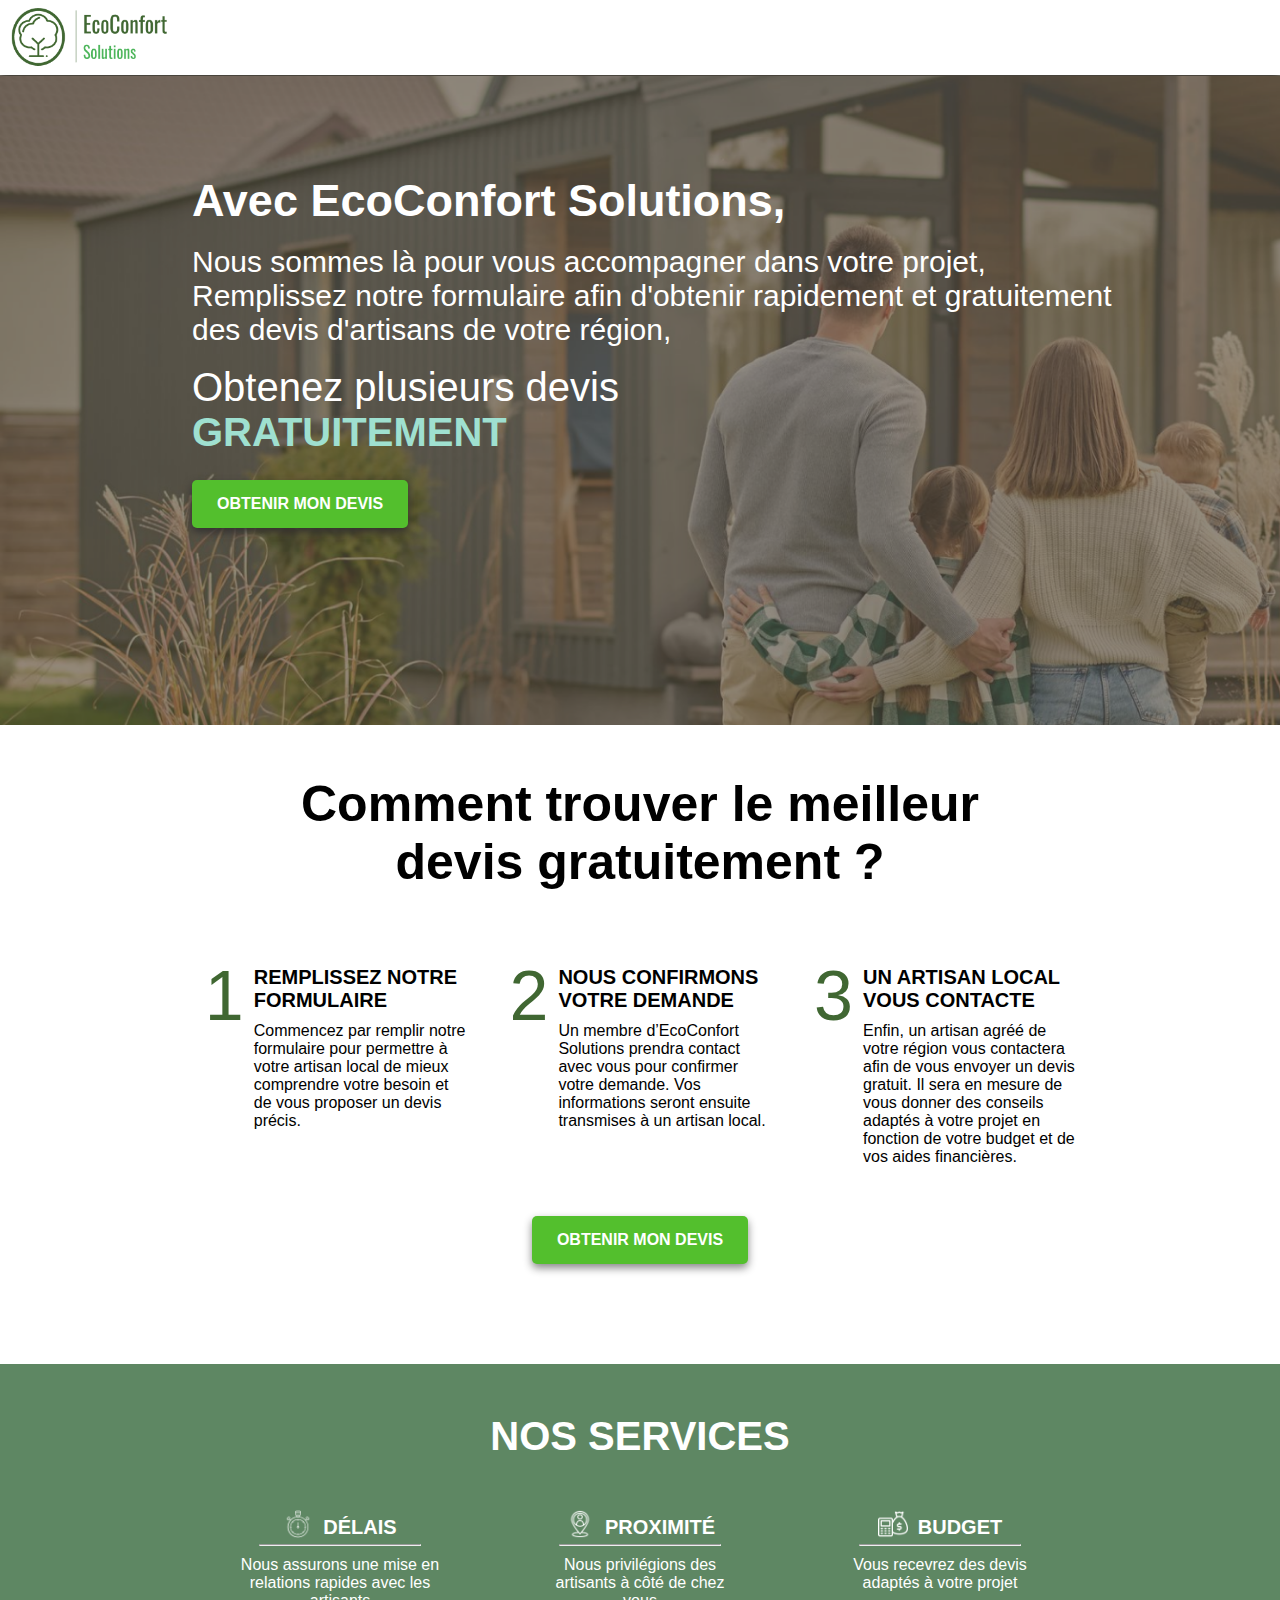
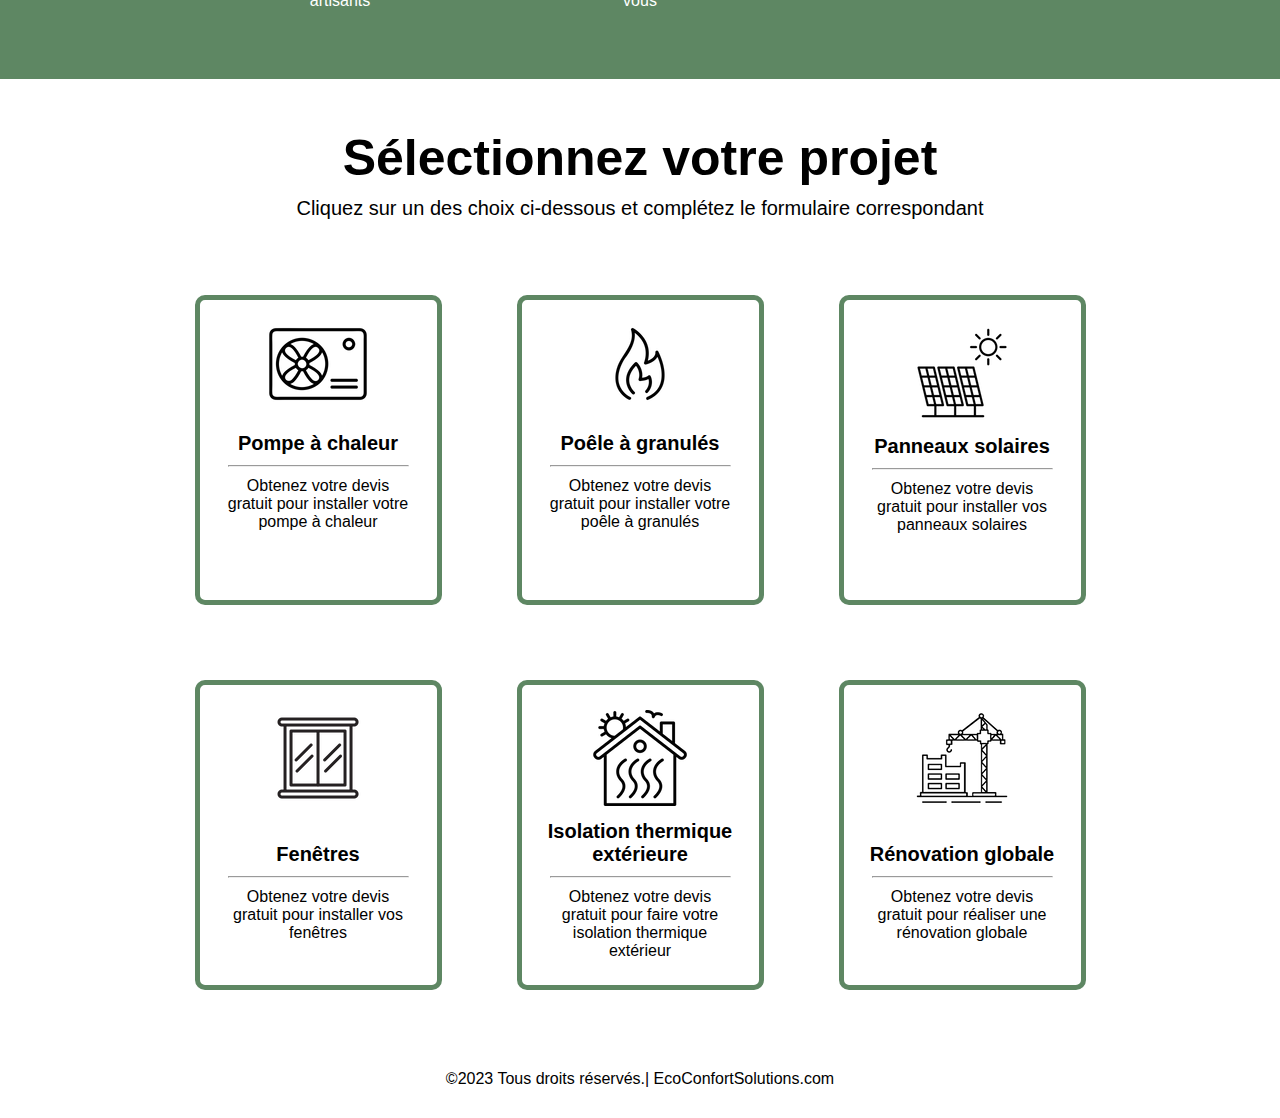
<file: home-page/index.html>
<!DOCTYPE html>
<html lang="en">
<head>
    <meta charset="UTF-8">
    <title>EcosConfortSolution</title>
    <meta name="description" content="">
    <meta name="viewport" content="width=device-width, initial-scale=1">

    <link rel="stylesheet" href="css/home-page.css">
    <link rel="icon" type="image/x-icon" href="img/favicon.svg">
</head>
<body>
    <nav>
        <img src="img/Group 1.png" alt="logo d'éco confort solution">
    </nav>
    <header>
        <div>
            <p>
                <span id="txt-l1">Avec EcoConfort Solutions,</span>
                <br><br>
                <span class="text-l2">Nous sommes là pour vous accompagner dans votre projet, <br></span>
                <span class="text-l2" id="visibility">Remplissez notre formulaire afin d'obtenir rapidement et gratuitement <br> des devis d'artisans de votre région,</span>

                <br><br>
                <span id="txt-l3">Obtenez plusieurs devis</span><br>
                <span id="free">GRATUITEMENT</span>
            </p>
            <a href="#p3"><button>OBTENIR MON DEVIS</button></a>
        </div>
    </header>

    <div id="first-page">
        <h1>Comment trouver le meilleur devis gratuitement ?</h1>
        <div id="stage">
            <div class="sub-step">
                <div>
                    <div class="number">1</div>
                    <div>
                        <h2>REMPLISSEZ NOTRE FORMULAIRE</h2>
                        <p>Commencez par remplir notre formulaire pour permettre à votre artisan local de mieux comprendre votre besoin et de vous proposer un devis précis.</p>
                    </div>
                </div>
            </div>

            <div class="sub-step">
                <div>
                    <div class="number">2</div>
                    <div>
                        <h2>NOUS CONFIRMONS VOTRE DEMANDE</h2>
                        <p>Un membre d’EcoConfort Solutions prendra contact avec vous pour confirmer votre demande. Vos informations seront ensuite transmises à un artisan local.</p>
                    </div>
                </div>
            </div>

            <div class="sub-step">
                <div>
                    <div class="number">3</div>
                    <div>
                        <h2>UN ARTISAN LOCAL VOUS CONTACTE</h2>
                        <p>Enfin, un artisan agréé de votre région vous contactera afin de vous envoyer un devis gratuit. Il sera en mesure de vous donner des conseils adaptés à votre projet en fonction de votre budget et de vos aides financières.</p>
                    </div>
                </div>
            </div>
        </div>
        <div class="button-flex">
            <a href="#p3"><button>OBTENIR MON DEVIS</button></a>
        </div>
    </div>

    <div id="bandeau">
        <h3>NOS SERVICES</h3>
        <div id="container-card">
        <div class="card">
            <div>
                <div class="title">
                    <img src="img/time-limited.png" alt="logo de chronomètre">
                    <h4>DÉLAIS</h4>
                </div>
                <hr>
                <p>Nous assurons une mise en relations rapides avec les artisants</p>
            </div>
        </div>

        <div class="card">
            <div>
                <div class="title">
                    <img src="img/local.png" alt="logo de localisation">
                    <h4>PROXIMITÉ</h4>
                </div>
                <hr>
                <p>Nous privilégions des artisants à côté de chez vous</p>
            </div>
        </div>

        <div class="card">
            <div>
                <div class="title">
                    <img src="img/budget.png" alt="logo d'une bourse d'argent">
                    <h4>BUDGET</h4>
                </div>
                <hr>
                <p>Vous recevrez des devis adaptés à votre projet</p>
            </div>
        </div>
        </div>
    </div>

    <div id="p3">
        <h3>Sélectionnez votre projet</h3>
        <p id="subtitle">Cliquez sur un des choix ci-dessous et complétez le formulaire correspondant</p>
        <div>
            <div class="container-card-click">
                <a href="lpPompeChaleur/pompechaleur.php">
                    <div class="card-click">
                        <img src="img/fan-ventilator.png" alt="logo pompe à chaleur">
                        <p class="title-card"><strong>Pompe à chaleur</strong></p>
                        <hr>
                        <p>Obtenez votre devis gratuit pour installer votre pompe à chaleur</p>
                    </div>
                </a>

                <a href="poêle_granules/poele_granule.php">
                    <div class="card-click">
                        <img src="img/fire.png" alt="logo de flamme">
                        <p class="title-card"><strong>Poêle à granulés</strong></p>
                        <hr>
                        <p>Obtenez votre devis gratuit pour installer votre poêle à granulés</p>
                    </div>
                </a>

                <a href="lp_energy_solar/solar_energy.php">
                    <div class="card-click">
                        <img src="img/solar-panel.png" alt="logo de panneaux solaires" class="space">
                        <p class="title-card"><strong>Panneaux solaires</strong></p>
                        <hr>
                        <p>Obtenez votre devis gratuit pour installer vos panneaux solaires</p>
                    </div>
                </a>

            </div>
            
            <div class="container-card-click">

                <a href="window/window.php">
                    <div class="card-click">
                        <img src="img/window.png" alt="logo de fenêtres" class="other-space">
                        <p class="title-card"><strong>Fenêtres</strong></p>
                        <hr>
                        <p>Obtenez votre devis gratuit pour installer vos fenêtres</p>
                    </div>
                </a>

                <a href="isolation/isolation.php">
                    <div class="card-click">
                        <img src="img/climate-control.png" alt="logo de maison" class="space">
                        <p class="title-card"><strong>Isolation thermique extérieure</strong></p>
                        <hr>
                        <p>Obtenez votre devis gratuit pour faire votre isolation thermique extérieur</p>
                    </div>
                </a>

                <a href="renovation/renov.php">
                    <div class="card-click">
                        <img src="img/building-construction.png" alt="logo d'une grue" class="other-space">
                        <p class="title-card"><strong> Rénovation globale </strong></p>
                        <hr>
                        <p>Obtenez votre devis gratuit pour réaliser une rénovation globale</p>
                    </div>
                </a>


            </div>
        </div>
    </div>

    <footer>
        <p>
            ©2023 Tous droits réservés.| EcoConfortSolutions.com
        </p>
    </footer>

</body>
</html>
</file>
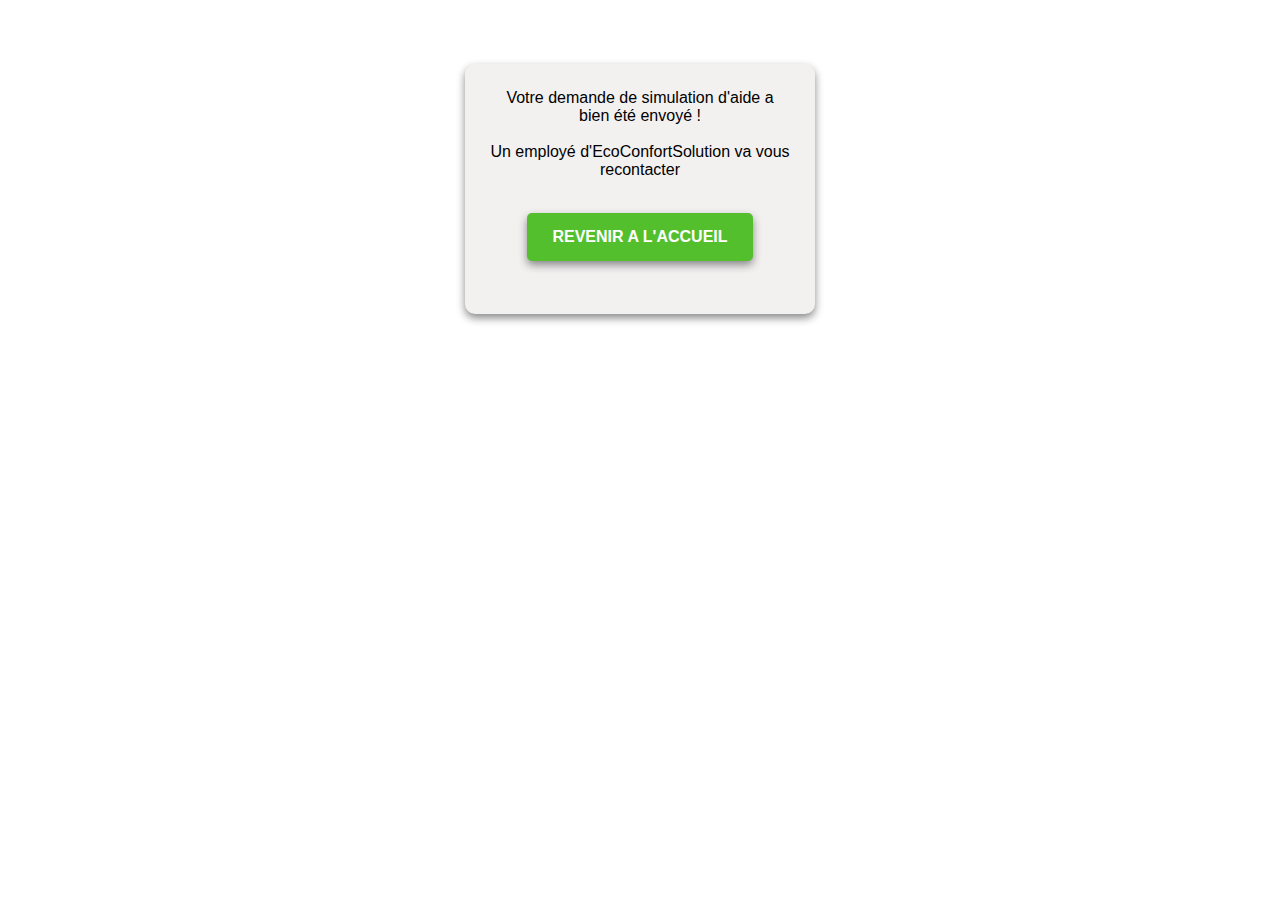
<file: home-page/redirectory.html>
<!DOCTYPE html>
<html lang="en">
<head>
    <meta charset="UTF-8">
    <title>Pompe à chaleur</title>
    <link rel="stylesheet" href="css/home-page.css">

</head>
<body>
        <div id="redirect">
            <p>
                Votre demande de simulation d'aide a bien été envoyé ! <br><br>
                Un employé d'EcoConfortSolution va vous recontacter
            </p>
            <a href="index.html"><button>REVENIR A L'ACCUEIL</button></a>
        </div>
</body>
</html>
</file>
<file: home-page/css/home-page.css>
*{
    padding: 0;
    margin: 0;
    font-family: arial;
    list-style-type: none;
    text-decoration: none;
}

/*NAV BARRE*/
nav {
    background-color: white;
    height: 75px;
    width: 100%;
    box-shadow: 0px 4px 8px rgb(0, 0, 0);
}

hr {
    width: 100px;
}

nav img {
    height: 100%;
}

/* REDIRECT */
#redirect {
    margin: auto;
    width: 300px;
    max-height: 200px;
    background-color: #f3f0f0;
    display: flex;
    flex-direction: column;
    box-shadow: 0px 4px 8px #888888;
    border-radius: 10px;
    padding: 25px;
    margin-top: 5%;
    text-align: center;
}

#redirect button {
    margin-top: 15%;
}

/*HEADER*/
header {
    background-image: url("headerimg.png");
    background-repeat: no-repeat;
    /*background-position: right;*/
    background-size: cover;
    height: 650px;
    color: white;
    font-weight: bold;
}

header div {
    color: white;
    padding-top: 100px;
    padding-left: 15%;
    /*background-color: rgba(255, 255, 255, 0.4);
    width: 700px;*/
}

#txt-l1 {
    font-weight: bold;
    font-size: 45px;
}

.text-l2 {
    font-size: 30px;
    font-weight: normal;
}

#txt-l3 {
    font-size: 40px;
    font-weight: normal;
}

#free {
    font-size: 40px;
    font-weight: bold;
    color: #9FE0D0;
}

header button {
    box-shadow: 0px 4px 8px #333030;
}

/*PAGE 1*/
#first-page {
    width: 80%;
    margin: auto;
    margin-top: 50px;
}

#first-page h1{
    text-align: center;
    font-size: 60px;
    width: 80%;
    margin: auto;
}

/*STAGE*/

#stage {
    display: flex;
    flex-direction: row;
    justify-content: space-between;
    row-gap: 10px;
    padding-top: 75px;
    margin: auto;
    width: 85%;
}

.sub-step {
    width: 30%;
}

.sub-step div:first-child{

    /*background-color: red;*/
    display: flex;
    flex-direction: row;
    justify-items: center;
    /*height: 75px;*/
}

.sub-step h2 {
    font-size: 30px;
    font-weight: 500;
    margin-bottom: 10px;
}

.number {
    color: #406732;
    font-size: 80px;
    margin-top: -10px;
    margin-right: 10px;
}

.button-flex {
    display: flex;
    margin-top: 25px;
}

button {
    background-color: #53BF2D;
    padding-top: 15px;
    padding-bottom: 15px;
    padding-left: 25px;
    padding-right: 25px;
    border: none;
    border-radius: 5px;
    text-align: center;
    font-weight: bold;
    font-size: 16px;
    box-shadow: 0px 4px 8px #888888;
    margin-bottom: 100px;
    color: white;
    margin-top: 25px;
}

a {
    margin: auto;
}

button:hover {
    background-color: #58e327;
    cursor: pointer;
}

/* BANDEAU */
#bandeau {
    background-color: #5E8763;
    height: 315px;
    width: 100%;
    color: white;
}

#bandeau h3 {
    padding-top: 50px;
    font-size: 40px;
}

#bandeau h3, #bandeau p {
    text-align: center;
}

#bandeau hr {
    color: white;
    margin: auto;
    margin-top: 5px;
    margin-bottom: 10px;
    width: 80%;
}

#container-card {
    width: 70%;
    margin: auto;
    display: flex;
    justify-content: center;
    gap: 100px;
}

.card {
    width: 200px;
    padding-top: 50px;
}
.card .title {
    display: flex;
    align-items: flex-end;
    justify-content: center;
}

.card img {
    width: 15%;
    margin-right: 10px;
}

h4 {
  font-size: 20px;
}

/* PAGE 3*/

#p3 {
    text-align: center;
    margin-top: 50px;
}

#p3 h3 {
    font-size: 50px;
}

#p3 p, #p3 h3 {
    color: black;
}

#p3 #subtitle {
    margin-top: 10px;
    font-size: 20px;
}

#p3 hr {
    margin-left: auto;
    margin-right: auto;
    margin-top: 10px;
    margin-bottom: 10px;
    width: 179px;
    color: black;
}

.container-card-click {
    width: 50%;
    margin-left: auto;
    margin-right: auto;
    display: flex;
    justify-content: center;
    gap: 75px;
    margin-top: 75px;
    margin-bottom: 50px;
}

.card-click {
    border: 5px solid #5E8763;
    border-radius: 10px;
    min-width: 237px;
    width: 85%;
    max-width: 275px;
    height: 300px;
}

.card-click:hover {
    box-shadow: 0px 4px 8px #888888;
    cursor: pointer;
}

.title-card {
    font-size: 20px;
}

.space, .other-space {
    padding-top: 25px;
    padding-bottom: 10px;
}

.other-space {
    padding-bottom: 33px;
}

.card-click p:last-child  {
    width: 80%;
    margin: auto;
}


/* FOOTER */

footer {
    text-align: center;
    padding: 30px;
}

/* RESPONSIVE */

@media (max-width: 1755px) {
    .sub-step h2 {
        font-size: 20px;
        font-weight: 600;
    }
}

@media (max-width: 1300px){

    .number {
        font-size: 70px;
    }

    #first-page h1{
        font-size: 50px;
    }
}

@media (max-width: 1246px) {

    .number {
        font-size: 60px;
    }
}

@media (max-width: 1210px) {
    #stage {
        flex-direction: column;
        margin: auto;
        justify-content: center;
        row-gap: 50px;
        width: 70%;
    }

    .sub-step {
        width: 100%;
    }
}

@media (max-width: 1050px) {
    #first-page h1{
        font-size: 40px;
    }

    #bandeau h3, #p3 h3 {
        font-size: 35px;
    }

    button {
        margin-top: 25px;
        margin-bottom: 75px;
    }

    #container-card {
        gap: 50px;
    }
}

@media (max-width: 950px) {
    header div {
        padding-right: 15%;
    }
    .container-card-click {
        flex-wrap: wrap;
    }

    .card img {
        width: 20%;
    }

    #bandeau hr {
        width: 90%;
    }
}

@media  (max-width: 850px) {

    #container-card {
        flex-direction: column;
        gap: 40px;
    }

    .card {
        margin: auto;
        padding: 0px;
    }

    .card:first-child {
        padding-top: 25px;
    }

    #bandeau {
        height: 550px;
    }

    .card img {
        width: 15%;
    }
    #bandeau hr {
        width: 80%;
    }
}

@media (max-width: 700px) {
    #visibility {
        visibility: hidden;
        height: 0;
        padding: 0;
        font-size: 0;
        margin: 0;
    }
}

@media (max-width: 550px) {
    #first-page h1 {
        font-size: 35px;
        width: 90%;
    }

    #txt-l1 {
        font-weight: bold;
        font-size: 35px;
    }

    .text-l2 {
        font-size: 25px;
    }

    #txt-l3, #free {
        font-size: 30px;
    }
}

@media (max-width: 450px) {
    footer {
        font-size: 10px;
    }

    #p3 h3 {
        font-size: 35px;
    }

    #p3 #subtitle, #p3 h3 {
        width: 80%;
        margin: auto;
        padding: 20px;
    }
}
</file>
